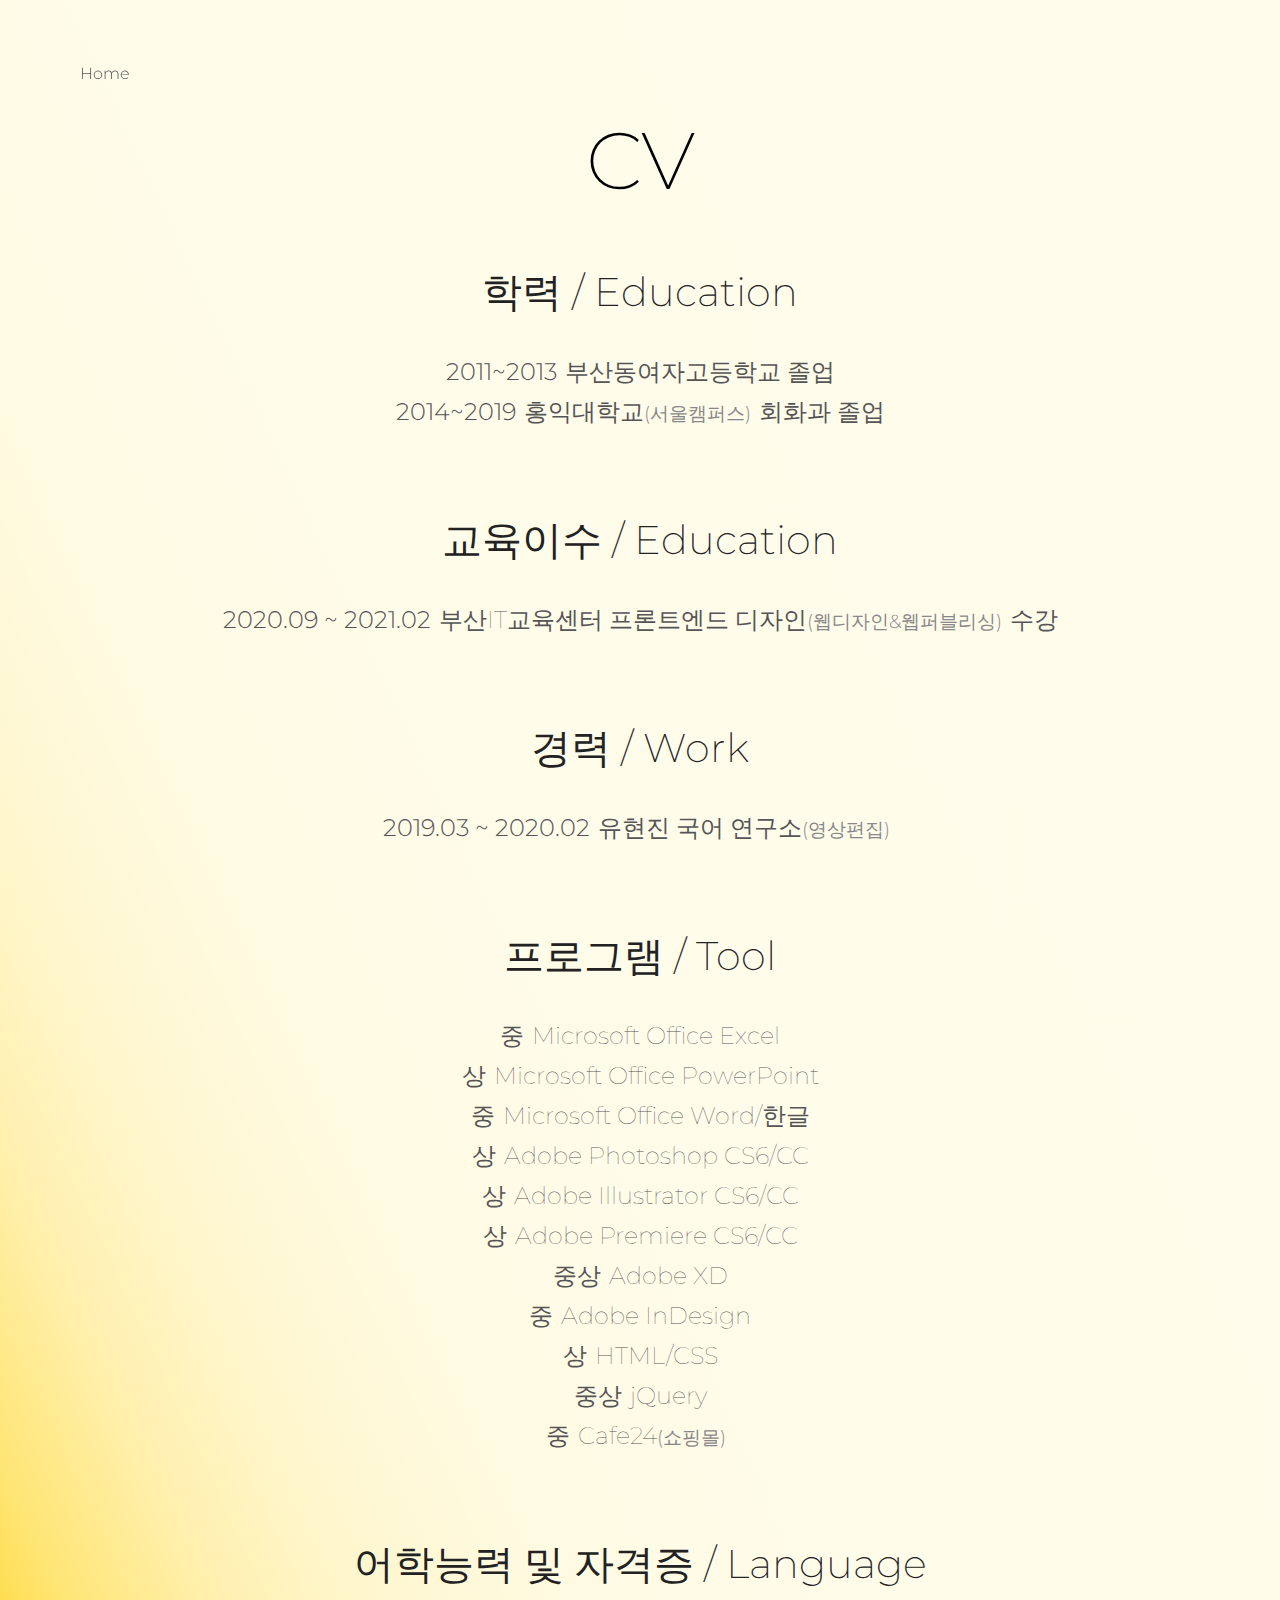
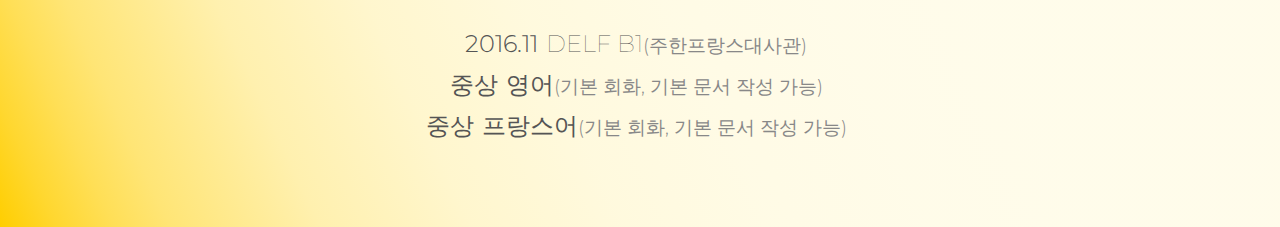
<file: sub.html>
<!doctype html>
<html>
<head>
<meta charset="utf-8">
<meta http-equiv="X-UA-Compatible" content="IE=Edge">
<meta name="viewport" content="width=device-width, initial-scale=1.0, maximum-scale=1.0, minimum-scale=1.0, user-scalable=no" />

<title>Yeohyun Kang</title>
  <!--[if lt IE 9]>
      <script src="js/html5.js"></script>
   <![endif]-->
<link href="css/style_sub.css" rel="stylesheet" type="text/css">
<link href="https://fonts.googleapis.com/css2?family=Montserrat:wght@100;200;300;400;500;600;700;800;900&display=swap" rel="stylesheet">
</head>

<body >
<div id="wrap">
  <header id="header">
        <div class="header_box">
          <a href="index.html">Home</a>
        </div>
  </header>
  <section id="sec1">
      <div class="inner">
        <h2>CV</h2>
        <h3>학력 / Education</h3>
        <ul class="edu">
            <li><span>2011~2013</span>부산동여자고등학교 졸업</li>
            <li><span>2014~2019</span>홍익대학교<span class="add">(서울캠퍼스)</span>회화과 졸업</li>
        </ul>
      </div>
  </section>
  <section id="sec2">
    <div class="inner">
        <h3>교육이수 / Education</h3>
        <ul class="edu">
            <li><span>2020.09 ~ 2021.02</span>부산IT교육센터 프론트엔드 디자인<span class="add">(웹디자인&웹퍼블리싱)</span>수강</li>
        </ul>
      </div>
  </section>
  <section id="sec3">
    <div class="inner">
        <h3>경력 / Work</h3>
        <ul class="work">
            <li><span>2019.03 ~ 2020.02</span>유현진 국어 연구소<span class="add">(영상편집)</span></li>
        </ul>
      </div>
  </section>
  <section id="sec4">
    <div class="inner">
        <h3>프로그램 / Tool</h3>
        <ul class="tool">
            <li><span>중</span>Microsoft Office Excel</li>
            <li><span>상</span>Microsoft Office PowerPoint</li>
            <li><span>중</span>Microsoft Office Word/한글</li>
            <li><span>상</span>Adobe Photoshop CS6/CC</li>
            <li><span>상</span>Adobe Illustrator CS6/CC</li>
            <li><span>상</span>Adobe Premiere CS6/CC</li>
            <li><span>중상</span>Adobe XD</li>
            <li><span>중</span>Adobe InDesign</li>
            <li><span>상</span>HTML/CSS</li>
            <li><span>중상</span>jQuery</li>
            <li><span>중</span>Cafe24<span class="add">(쇼핑몰)</span></li>
        </ul>
      </div>
  </section>
  <section id="sec5">
    <div class="inner">
        <h3>어학능력 및 자격증 / Language</h3>
        <ul class="lang">
            <li><span>2016.11</span>DELF B1<span class="add">(주한프랑스대사관)</span></li>
            <li><span>중상</span>영어<span class="add">(기본 회화, 기본 문서 작성 가능)</span></li>
            <li><span>중상</span>프랑스어<span class="add">(기본 회화, 기본 문서 작성 가능)</span></li>
        </ul>
      </div>
  </section>
  <footer id="footer"></footer>
</div>
</body>
</html>
</file>
<file: css/style_sub.css>
* {margin:0; padding:0;}
html{font-size: 16px;}
body{ font-size:16px;
      font-family: 'Montserrat', sans-serif;
      /*background-color: rgb(214, 198, 194);*/
      /*background-color: #000EBA;*/
      background: linear-gradient(-115deg,#fffceb,92%,#ffce00);
      cursor: url(../images/object_2.cur),auto;}
ul, ol, li{list-style-type:none}
img, fieldset{border:none;vertical-align: middle;}/*vertical-align 은 img, fieldset 에만 먹힘 p에는 안먹힘*/
hr {clear:both;border:none;}
a {color:inherit;text-decoration:none;
   outline: 0;
   cursor: url(../images/object_2.cur),auto;}
table{border-collapse:collapse}
input, textarea,
input::placeholder, textarea::placeholder {
       color:inherit;font-size:inherit;
       font-family:inherit;
       vertical-align: middle;
       outline: 0;}
button{outline:0}
.sound_only{display: block; text-indent: -999999999px;
            height: 0;}
.inner{max-width: 1280px; margin: 0 auto;}
h2{
  font-size: 5rem; color: #000;
  font-weight: 200;
  text-align: center;
  margin-top: 7rem;
  margin-bottom: 3.5rem;
}
h3{
  font-size: 2.5rem; color: #222;
  font-weight: 200;
  margin-top: 2rem;
  margin-bottom: 2rem;
  text-align: center;
}
button{
  border: none;
}
/********************* header ****************************/
#header{
    width: 100%; height: 30px;
    position: fixed; z-index: 9;
    top: 4rem; left: 5rem;
    }
#header a{
    font-size: 1rem;
    color: #555;
    font-weight: 300;
}
#header a:hover{
    color: #E03400;
    border-bottom: 1px solid #E03400;}
/********************* sec1 ****************************/
ul{
  margin-bottom: 5rem;
  text-align: center;
}
li{
  font-size: 1.5rem; color: #555;
  font-weight: 100;
  line-height: 2.5rem;
  text-align: center;
}
span{
  font-weight: 300; 
  margin-right: 0.5rem;
}
.add{
  font-size: 1.2rem; color: #888;
}
</file>
